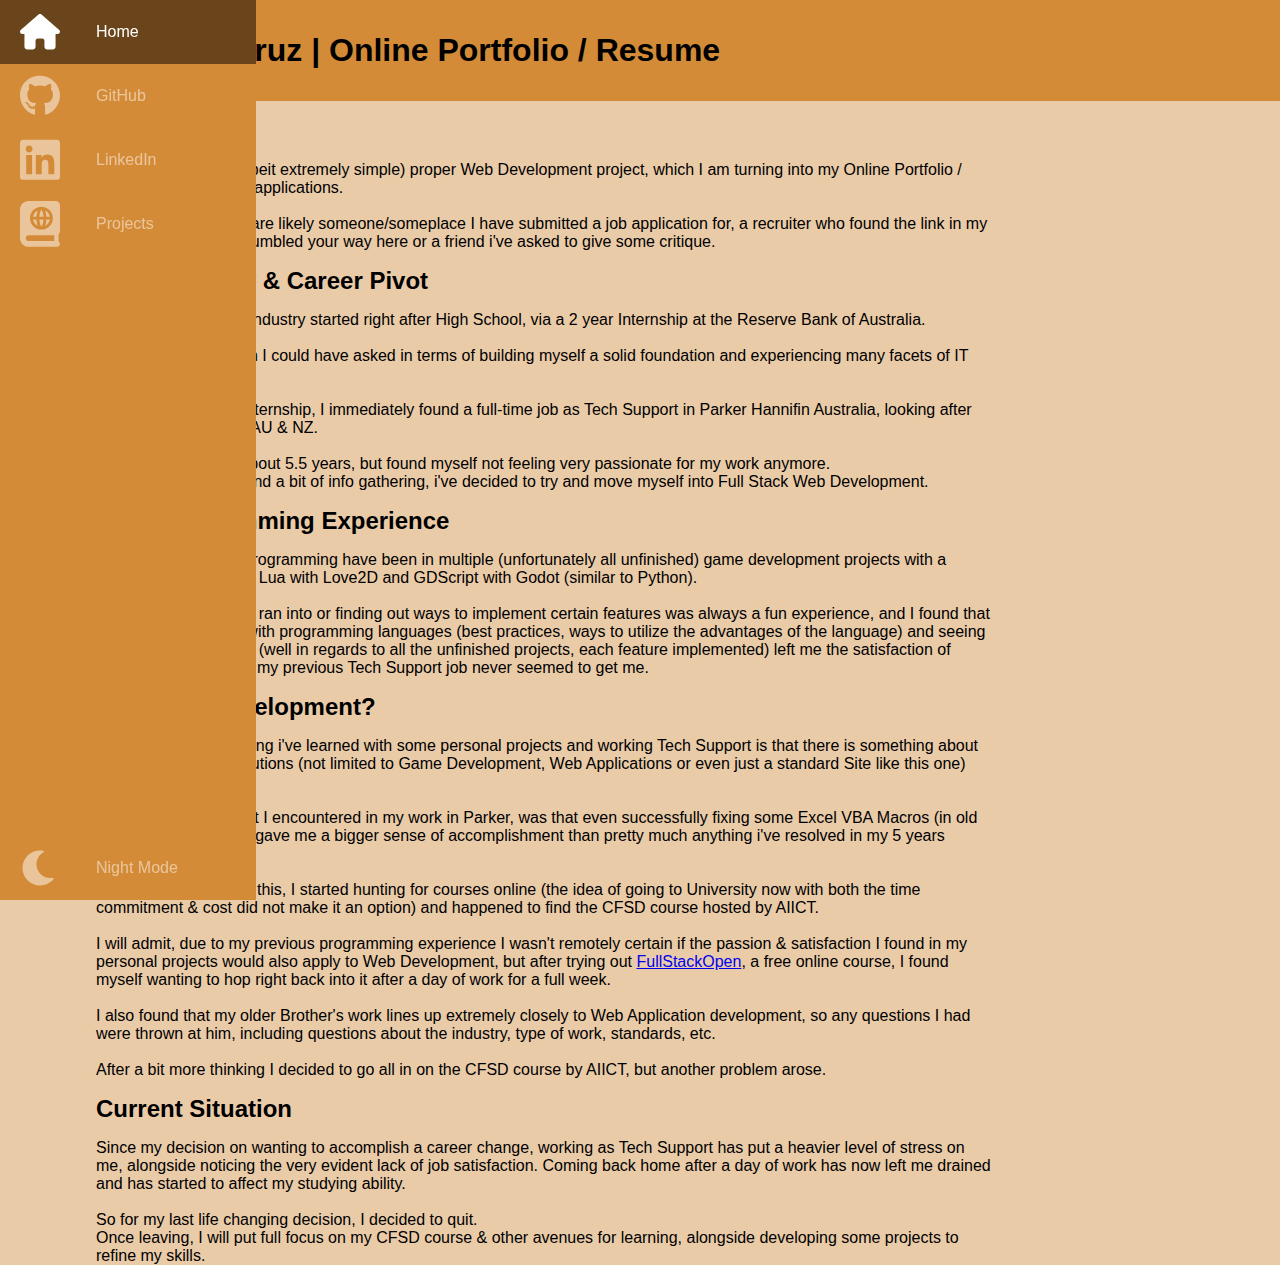
<file: index.html>
<!DOCTYPE html>
<html lang="en">

<head>
  <meta charset="UTF-8">
  <meta http-equiv="X-UA-Compatible" content="IE=edge">
  <meta name="viewport" content="width=device-width, initial-scale=1.0">
  <title>Homepage | Ben De Cruz</title>
  <link rel="stylesheet" type="text/css" href="css/style.css" />
</head>

<body>

  <nav class="navbar">
    <ul class="navbar-nav">
      <li class="nav-item">
        <a href="#" class="nav-link active">
          <svg xmlns="http://www.w3.org/2000/svg" viewBox="0 0 576 512">
            <!--! Font Awesome Pro 6.1.2 by @fontawesome - https://fontawesome.com License - https://fontawesome.com/license (Commercial License) Copyright 2022 Fonticons, Inc. -->
            <path
              d="M575.8 255.5C575.8 273.5 560.8 287.6 543.8 287.6H511.8L512.5 447.7C512.5 450.5 512.3 453.1 512 455.8V472C512 494.1 494.1 512 472 512H456C454.9 512 453.8 511.1 452.7 511.9C451.3 511.1 449.9 512 448.5 512H392C369.9 512 352 494.1 352 472V384C352 366.3 337.7 352 320 352H256C238.3 352 224 366.3 224 384V472C224 494.1 206.1 512 184 512H128.1C126.6 512 125.1 511.9 123.6 511.8C122.4 511.9 121.2 512 120 512H104C81.91 512 64 494.1 64 472V360C64 359.1 64.03 358.1 64.09 357.2V287.6H32.05C14.02 287.6 0 273.5 0 255.5C0 246.5 3.004 238.5 10.01 231.5L266.4 8.016C273.4 1.002 281.4 0 288.4 0C295.4 0 303.4 2.004 309.5 7.014L564.8 231.5C572.8 238.5 576.9 246.5 575.8 255.5L575.8 255.5z" />
          </svg>
          <span class="link-text">Home</span>
        </a>
      </li>
      <li class="nav-item">
        <a href="https://github.com/bendecruz745" class="nav-link">
          <svg xmlns="http://www.w3.org/2000/svg" viewBox="0 0 496 512">
            <!--! Font Awesome Pro 6.1.2 by @fontawesome - https://fontawesome.com License - https://fontawesome.com/license (Commercial License) Copyright 2022 Fonticons, Inc. -->
            <path
              d="M165.9 397.4c0 2-2.3 3.6-5.2 3.6-3.3.3-5.6-1.3-5.6-3.6 0-2 2.3-3.6 5.2-3.6 3-.3 5.6 1.3 5.6 3.6zm-31.1-4.5c-.7 2 1.3 4.3 4.3 4.9 2.6 1 5.6 0 6.2-2s-1.3-4.3-4.3-5.2c-2.6-.7-5.5.3-6.2 2.3zm44.2-1.7c-2.9.7-4.9 2.6-4.6 4.9.3 2 2.9 3.3 5.9 2.6 2.9-.7 4.9-2.6 4.6-4.6-.3-1.9-3-3.2-5.9-2.9zM244.8 8C106.1 8 0 113.3 0 252c0 110.9 69.8 205.8 169.5 239.2 12.8 2.3 17.3-5.6 17.3-12.1 0-6.2-.3-40.4-.3-61.4 0 0-70 15-84.7-29.8 0 0-11.4-29.1-27.8-36.6 0 0-22.9-15.7 1.6-15.4 0 0 24.9 2 38.6 25.8 21.9 38.6 58.6 27.5 72.9 20.9 2.3-16 8.8-27.1 16-33.7-55.9-6.2-112.3-14.3-112.3-110.5 0-27.5 7.6-41.3 23.6-58.9-2.6-6.5-11.1-33.3 2.6-67.9 20.9-6.5 69 27 69 27 20-5.6 41.5-8.5 62.8-8.5s42.8 2.9 62.8 8.5c0 0 48.1-33.6 69-27 13.7 34.7 5.2 61.4 2.6 67.9 16 17.7 25.8 31.5 25.8 58.9 0 96.5-58.9 104.2-114.8 110.5 9.2 7.9 17 22.9 17 46.4 0 33.7-.3 75.4-.3 83.6 0 6.5 4.6 14.4 17.3 12.1C428.2 457.8 496 362.9 496 252 496 113.3 383.5 8 244.8 8zM97.2 352.9c-1.3 1-1 3.3.7 5.2 1.6 1.6 3.9 2.3 5.2 1 1.3-1 1-3.3-.7-5.2-1.6-1.6-3.9-2.3-5.2-1zm-10.8-8.1c-.7 1.3.3 2.9 2.3 3.9 1.6 1 3.6.7 4.3-.7.7-1.3-.3-2.9-2.3-3.9-2-.6-3.6-.3-4.3.7zm32.4 35.6c-1.6 1.3-1 4.3 1.3 6.2 2.3 2.3 5.2 2.6 6.5 1 1.3-1.3.7-4.3-1.3-6.2-2.2-2.3-5.2-2.6-6.5-1zm-11.4-14.7c-1.6 1-1.6 3.6 0 5.9 1.6 2.3 4.3 3.3 5.6 2.3 1.6-1.3 1.6-3.9 0-6.2-1.4-2.3-4-3.3-5.6-2z" />
          </svg>
          <span class="link-text">GitHub</span>
        </a>
      </li>
      <li class="nav-item">
        <a href="https://www.linkedin.com/in/bendecruz/" class="nav-link">
          <svg xmlns="http://www.w3.org/2000/svg" viewBox="0 0 448 512">
            <!--! Font Awesome Pro 6.1.2 by @fontawesome - https://fontawesome.com License - https://fontawesome.com/license (Commercial License) Copyright 2022 Fonticons, Inc. -->
            <path
              d="M416 32H31.9C14.3 32 0 46.5 0 64.3v383.4C0 465.5 14.3 480 31.9 480H416c17.6 0 32-14.5 32-32.3V64.3c0-17.8-14.4-32.3-32-32.3zM135.4 416H69V202.2h66.5V416zm-33.2-243c-21.3 0-38.5-17.3-38.5-38.5S80.9 96 102.2 96c21.2 0 38.5 17.3 38.5 38.5 0 21.3-17.2 38.5-38.5 38.5zm282.1 243h-66.4V312c0-24.8-.5-56.7-34.5-56.7-34.6 0-39.9 27-39.9 54.9V416h-66.4V202.2h63.7v29.2h.9c8.9-16.8 30.6-34.5 62.9-34.5 67.2 0 79.7 44.3 79.7 101.9V416z" />
          </svg>
          <span class="link-text">LinkedIn</span>
        </a>
      </li>
      <li class="nav-item">
        <a href="projects.html" class="nav-link">
          <svg xmlns="http://www.w3.org/2000/svg" viewBox="0 0 448 512">
            <!--! Font Awesome Pro 6.1.2 by @fontawesome - https://fontawesome.com License - https://fontawesome.com/license (Commercial License) Copyright 2022 Fonticons, Inc. -->
            <path
              d="M240 97.25C232.3 104.8 219.3 131.8 216.6 176h46.88C260.8 131.8 247.8 104.8 240 97.25zM334.4 176c-5.25-31.25-25.62-57.13-53.25-70.38C288.8 124.6 293.8 149 295.3 176H334.4zM334.4 208h-39.13c-1.5 27-6.5 51.38-14.12 70.38C308.8 265.1 329.1 239.3 334.4 208zM263.4 208H216.5C219.3 252.3 232.3 279.3 240 286.8C247.8 279.3 260.8 252.3 263.4 208zM198.9 105.6C171.3 118.9 150.9 144.8 145.6 176h39.13C186.3 149 191.3 124.6 198.9 105.6zM448 336v-288C448 21.49 426.5 0 400 0H96C42.98 0 0 42.98 0 96v320c0 53.02 42.98 96 96 96h320c17.67 0 32-14.33 32-32c0-11.72-6.607-21.52-16-27.1v-81.36C441.8 362.8 448 350.2 448 336zM240 64c70.75 0 128 57.25 128 128s-57.25 128-128 128s-128-57.25-128-128S169.3 64 240 64zM384 448H96c-17.67 0-32-14.33-32-32c0-17.67 14.33-32 32-32h288V448zM198.9 278.4C191.3 259.4 186.3 235 184.8 208H145.6C150.9 239.3 171.3 265.1 198.9 278.4z" />
          </svg>
          <span class="link-text">Projects</span>
        </a>
      </li>
      <li class="nav-item">
        <a href="#" class="nav-link">
          <svg xmlns="http://www.w3.org/2000/svg" viewBox="0 0 512 512">
            <!--! Font Awesome Pro 6.1.2 by @fontawesome - https://fontawesome.com License - https://fontawesome.com/license (Commercial License) Copyright 2022 Fonticons, Inc. -->
            <path
              d="M32 256c0-123.8 100.3-224 223.8-224c11.36 0 29.7 1.668 40.9 3.746c9.616 1.777 11.75 14.63 3.279 19.44C245 86.5 211.2 144.6 211.2 207.8c0 109.7 99.71 193 208.3 172.3c9.561-1.805 16.28 9.324 10.11 16.95C387.9 448.6 324.8 480 255.8 480C132.1 480 32 379.6 32 256z" />
          </svg>
          <span class="link-text">Night Mode</span>
        </a>
      </li>


    </ul>

  </nav>

  <header>
    <h1>Ben De Cruz | Online Portfolio / Resume</h1>
  </header>

  <main>
    
    <h2>Welcome!</h2>
    This site is my first (albeit extremely simple) proper Web Development project, which I am turning into my Online
    Portfolio / Resume for
    future job applications. <br> <br>
    Those of you reading are likely someone/someplace I have submitted a job application for, a recruiter who found the
    link in my LinkedIn, somehow stumbled your way here or a friend i've asked to give some critique. <br>

    <h2>IT Job History & Career Pivot</h2>
    My jouney into the IT Industry started right after High School, via a 2 year Internship at the Reserve Bank of
    Australia. <br> <br>
    It was much more than I could have asked in terms of building myself a solid foundation and experiencing many facets
    of IT Infrastructure. <br> <br>
    After completing my internship, I immediately found a full-time job as Tech Support in Parker Hannifin Australia,
    looking after around 500~ users in AU & NZ. <br><br>

    I've worked here for about 5.5 years, but found myself not feeling very passionate for my work anymore. <br>
    So after researching and a bit of info gathering, i've decided to try and move myself into Full Stack Web
    Development. <br>

    <h2>Prior Programming Experience</h2>
    My main experience programming have been in multiple (unfortunately all unfinished) game development projects with a
    friend, notably utilizing Lua with Love2D and GDScript with Godot (similar to Python). <br> <br>

    Solving issues that we ran into or finding out ways to implement certain features was always a fun experience, and I
    found that acquiring
    knowledge with programming languages (best practices, ways to utilize the advantages of the language) and seeing the
    completed product (well in regards to all the unfinished projects, each feature implemented)
    left me the satisfaction of solving a problem that my previous Tech Support job never seemed to get me. <br>

    <h2>Why Web Development?</h2>

    To start off with, the thing i've learned with some personal projects and working Tech Support is that there is
    something about coding and finding solutions (not limited to Game Development, Web Applications or even just a
    standard Site like this one) quite satisfying. <br> <br>
    An example of this that I encountered in my work in Parker, was that even successfully fixing some Excel VBA Macros
    (in old legacy Spreadsheets) gave me a bigger sense of accomplishment than pretty much anything i've resolved in my
    5 years working tech support. <br> <br>

    When I finally realised this, I started hunting for courses online (the idea of going to University now with both
    the time commitment & cost did not make it an option) and happened to find the CFSD course hosted by AIICT. <br>
    <br>
    I will admit, due to my previous programming experience I wasn't remotely certain if the passion & satisfaction I
    found in my personal projects would also apply to Web Development, but after trying out <a
      href="https://fullstackopen.com/">FullStackOpen</a>,
    a free online course, I found myself wanting to hop right back into it after a day of work for a full week.<br> <br>
    I also found that my older Brother's work lines up extremely closely to Web Application development, so any
    questions I had were thrown at him, including questions about the industry, type of work, standards, etc. <br><br>

    After a bit more thinking I decided to go all in on the CFSD course by AIICT, but another problem arose. <br>

    <h2>Current Situation</h2>

    Since my decision on wanting to accomplish a career change, working as Tech Support has put a heavier level of
    stress on me, alongside noticing the very evident lack of job satisfaction.
    Coming back home after a day of work has now left me drained and has started to affect my studying ability.<br> <br>

    So for my last life changing decision, I decided to quit. <br>
    Once leaving, I will put full focus on my CFSD course & other avenues for learning, alongside developing some
    projects to refine my skills.
  </main>

  <footer>

  </footer>


</body>

</html>
</file>
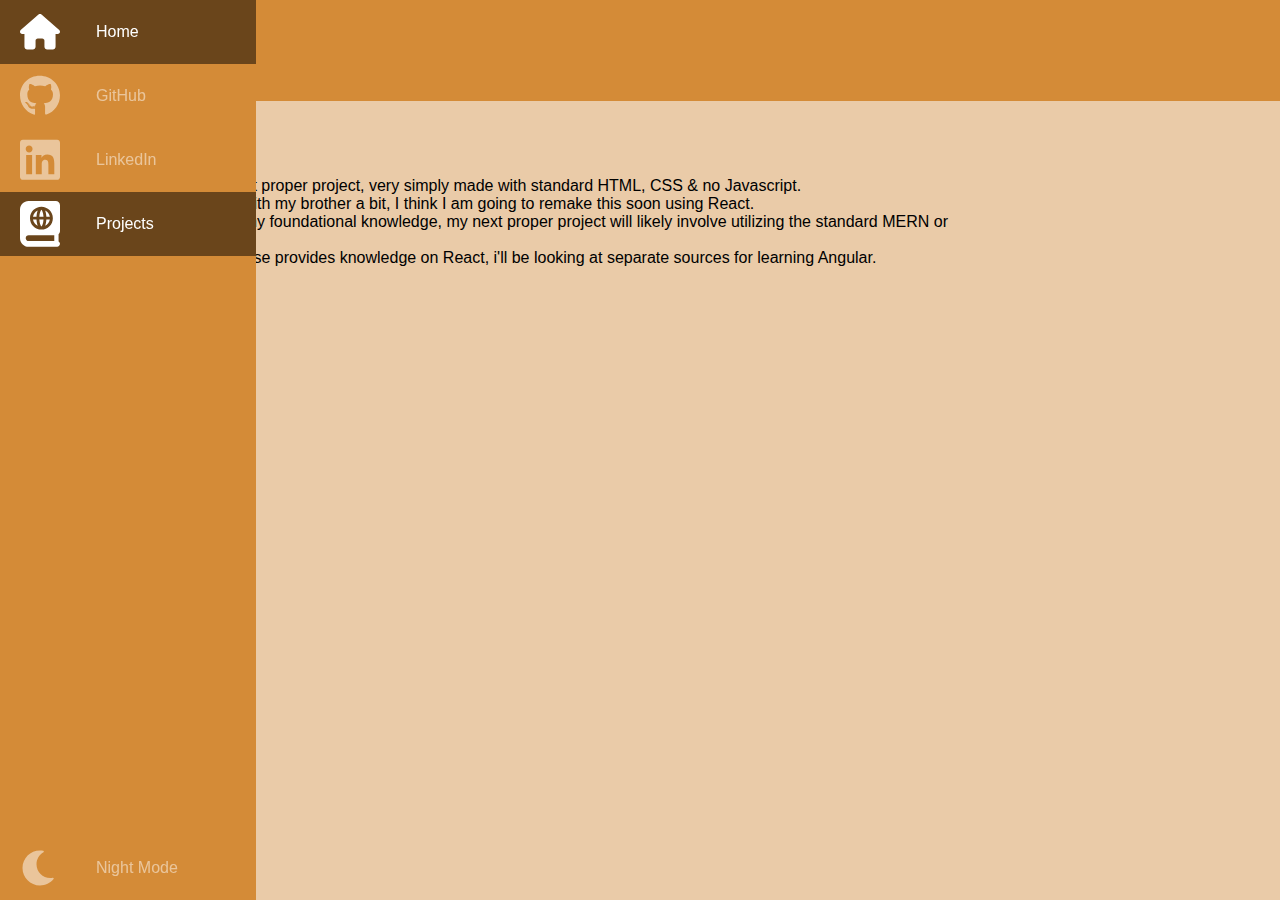
<file: projects.html>
<!DOCTYPE html>
<html lang="en">

<head>
  <meta charset="UTF-8">
  <meta http-equiv="X-UA-Compatible" content="IE=edge">
  <meta name="viewport" content="width=device-width, initial-scale=1.0, maximum-scale=1.0">
  <title>Projects | Ben De Cruz</title>
  <link rel="stylesheet" href="css/style.css">
</head>

<body>

  <nav class="navbar">
    <ul class="navbar-nav">
      <li class="nav-item">
        <a href="index.html" class="nav-link">
          <svg xmlns="http://www.w3.org/2000/svg" viewBox="0 0 576 512">
            <!--! Font Awesome Pro 6.1.2 by @fontawesome - https://fontawesome.com License - https://fontawesome.com/license (Commercial License) Copyright 2022 Fonticons, Inc. -->
            <path
              d="M575.8 255.5C575.8 273.5 560.8 287.6 543.8 287.6H511.8L512.5 447.7C512.5 450.5 512.3 453.1 512 455.8V472C512 494.1 494.1 512 472 512H456C454.9 512 453.8 511.1 452.7 511.9C451.3 511.1 449.9 512 448.5 512H392C369.9 512 352 494.1 352 472V384C352 366.3 337.7 352 320 352H256C238.3 352 224 366.3 224 384V472C224 494.1 206.1 512 184 512H128.1C126.6 512 125.1 511.9 123.6 511.8C122.4 511.9 121.2 512 120 512H104C81.91 512 64 494.1 64 472V360C64 359.1 64.03 358.1 64.09 357.2V287.6H32.05C14.02 287.6 0 273.5 0 255.5C0 246.5 3.004 238.5 10.01 231.5L266.4 8.016C273.4 1.002 281.4 0 288.4 0C295.4 0 303.4 2.004 309.5 7.014L564.8 231.5C572.8 238.5 576.9 246.5 575.8 255.5L575.8 255.5z" />
          </svg>
          <span class="link-text">Home</span>
        </a>
      </li>
      <li class="nav-item">
        <a href="https://github.com/bendecruz745" class="nav-link">
          <svg xmlns="http://www.w3.org/2000/svg" viewBox="0 0 496 512">
            <!--! Font Awesome Pro 6.1.2 by @fontawesome - https://fontawesome.com License - https://fontawesome.com/license (Commercial License) Copyright 2022 Fonticons, Inc. -->
            <path
              d="M165.9 397.4c0 2-2.3 3.6-5.2 3.6-3.3.3-5.6-1.3-5.6-3.6 0-2 2.3-3.6 5.2-3.6 3-.3 5.6 1.3 5.6 3.6zm-31.1-4.5c-.7 2 1.3 4.3 4.3 4.9 2.6 1 5.6 0 6.2-2s-1.3-4.3-4.3-5.2c-2.6-.7-5.5.3-6.2 2.3zm44.2-1.7c-2.9.7-4.9 2.6-4.6 4.9.3 2 2.9 3.3 5.9 2.6 2.9-.7 4.9-2.6 4.6-4.6-.3-1.9-3-3.2-5.9-2.9zM244.8 8C106.1 8 0 113.3 0 252c0 110.9 69.8 205.8 169.5 239.2 12.8 2.3 17.3-5.6 17.3-12.1 0-6.2-.3-40.4-.3-61.4 0 0-70 15-84.7-29.8 0 0-11.4-29.1-27.8-36.6 0 0-22.9-15.7 1.6-15.4 0 0 24.9 2 38.6 25.8 21.9 38.6 58.6 27.5 72.9 20.9 2.3-16 8.8-27.1 16-33.7-55.9-6.2-112.3-14.3-112.3-110.5 0-27.5 7.6-41.3 23.6-58.9-2.6-6.5-11.1-33.3 2.6-67.9 20.9-6.5 69 27 69 27 20-5.6 41.5-8.5 62.8-8.5s42.8 2.9 62.8 8.5c0 0 48.1-33.6 69-27 13.7 34.7 5.2 61.4 2.6 67.9 16 17.7 25.8 31.5 25.8 58.9 0 96.5-58.9 104.2-114.8 110.5 9.2 7.9 17 22.9 17 46.4 0 33.7-.3 75.4-.3 83.6 0 6.5 4.6 14.4 17.3 12.1C428.2 457.8 496 362.9 496 252 496 113.3 383.5 8 244.8 8zM97.2 352.9c-1.3 1-1 3.3.7 5.2 1.6 1.6 3.9 2.3 5.2 1 1.3-1 1-3.3-.7-5.2-1.6-1.6-3.9-2.3-5.2-1zm-10.8-8.1c-.7 1.3.3 2.9 2.3 3.9 1.6 1 3.6.7 4.3-.7.7-1.3-.3-2.9-2.3-3.9-2-.6-3.6-.3-4.3.7zm32.4 35.6c-1.6 1.3-1 4.3 1.3 6.2 2.3 2.3 5.2 2.6 6.5 1 1.3-1.3.7-4.3-1.3-6.2-2.2-2.3-5.2-2.6-6.5-1zm-11.4-14.7c-1.6 1-1.6 3.6 0 5.9 1.6 2.3 4.3 3.3 5.6 2.3 1.6-1.3 1.6-3.9 0-6.2-1.4-2.3-4-3.3-5.6-2z" />
          </svg>
          <span class="link-text">GitHub</span>
        </a>
      </li>
      <li class="nav-item">
        <a href="https://www.linkedin.com/in/bendecruz/" class="nav-link">
          <svg xmlns="http://www.w3.org/2000/svg" viewBox="0 0 448 512">
            <!--! Font Awesome Pro 6.1.2 by @fontawesome - https://fontawesome.com License - https://fontawesome.com/license (Commercial License) Copyright 2022 Fonticons, Inc. -->
            <path
              d="M416 32H31.9C14.3 32 0 46.5 0 64.3v383.4C0 465.5 14.3 480 31.9 480H416c17.6 0 32-14.5 32-32.3V64.3c0-17.8-14.4-32.3-32-32.3zM135.4 416H69V202.2h66.5V416zm-33.2-243c-21.3 0-38.5-17.3-38.5-38.5S80.9 96 102.2 96c21.2 0 38.5 17.3 38.5 38.5 0 21.3-17.2 38.5-38.5 38.5zm282.1 243h-66.4V312c0-24.8-.5-56.7-34.5-56.7-34.6 0-39.9 27-39.9 54.9V416h-66.4V202.2h63.7v29.2h.9c8.9-16.8 30.6-34.5 62.9-34.5 67.2 0 79.7 44.3 79.7 101.9V416z" />
          </svg>
          <span class="link-text">LinkedIn</span>
        </a>
      </li>
      <li class="nav-item">
        <a href="projects.html" class="nav-link active">
          <svg xmlns="http://www.w3.org/2000/svg" viewBox="0 0 448 512">
            <!--! Font Awesome Pro 6.1.2 by @fontawesome - https://fontawesome.com License - https://fontawesome.com/license (Commercial License) Copyright 2022 Fonticons, Inc. -->
            <path
              d="M240 97.25C232.3 104.8 219.3 131.8 216.6 176h46.88C260.8 131.8 247.8 104.8 240 97.25zM334.4 176c-5.25-31.25-25.62-57.13-53.25-70.38C288.8 124.6 293.8 149 295.3 176H334.4zM334.4 208h-39.13c-1.5 27-6.5 51.38-14.12 70.38C308.8 265.1 329.1 239.3 334.4 208zM263.4 208H216.5C219.3 252.3 232.3 279.3 240 286.8C247.8 279.3 260.8 252.3 263.4 208zM198.9 105.6C171.3 118.9 150.9 144.8 145.6 176h39.13C186.3 149 191.3 124.6 198.9 105.6zM448 336v-288C448 21.49 426.5 0 400 0H96C42.98 0 0 42.98 0 96v320c0 53.02 42.98 96 96 96h320c17.67 0 32-14.33 32-32c0-11.72-6.607-21.52-16-27.1v-81.36C441.8 362.8 448 350.2 448 336zM240 64c70.75 0 128 57.25 128 128s-57.25 128-128 128s-128-57.25-128-128S169.3 64 240 64zM384 448H96c-17.67 0-32-14.33-32-32c0-17.67 14.33-32 32-32h288V448zM198.9 278.4C191.3 259.4 186.3 235 184.8 208H145.6C150.9 239.3 171.3 265.1 198.9 278.4z" />
          </svg>
          <span class="link-text">Projects</span>
        </a>
      </li>
      <li class="nav-item">
        <a href="#" class="nav-link">
          <svg xmlns="http://www.w3.org/2000/svg" viewBox="0 0 512 512">
            <!--! Font Awesome Pro 6.1.2 by @fontawesome - https://fontawesome.com License - https://fontawesome.com/license (Commercial License) Copyright 2022 Fonticons, Inc. -->
            <path
              d="M32 256c0-123.8 100.3-224 223.8-224c11.36 0 29.7 1.668 40.9 3.746c9.616 1.777 11.75 14.63 3.279 19.44C245 86.5 211.2 144.6 211.2 207.8c0 109.7 99.71 193 208.3 172.3c9.561-1.805 16.28 9.324 10.11 16.95C387.9 448.6 324.8 480 255.8 480C132.1 480 32 379.6 32 256z" />
          </svg>
          <span class="link-text">Night Mode</span>
        </a>
      </li>


    </ul>

  </nav>

  <header>
    <h1>Projects</h1>
  </header>

  <main>
    <h2>This Website</h2>
    <p>
      This website is my first proper project, very simply made with standard HTML, CSS & no Javascript.<br>
      Though after talking with my brother a bit, I think I am going to remake this soon using React. <br>
      More of a test run of my foundational knowledge, my next proper project will likely involve utilizing the standard MERN or MEAN stack. <br>
      Though since my course provides knowledge on React, i'll be looking at separate sources for learning Angular.
    </p>
  </main>

  <footer>

  </footer>


</body>

</html>
</file>
<file: css/style.css>
* {
  font-family: Arial, Helvetica, sans-serif;
}

:root {
  font-size: 16px;
  --text-primary: #ffffff;
  --text-secondary: #ececec;
  --bg-primary: #D48B37;
  --bg-secondary: #8F4E25;
}

header {
  background-color: var(--bg-primary);
}

main {
  margin-left: 5rem;
  padding-left: 1rem;
  width: 70%;
}

h1 {
  margin: 0;
  padding: 1rem;
}

h2 {
  margin: 0;
  padding-top: 1rem;
  padding-bottom: 1rem;
}

body {
  background-color: #d79e5c88;
  margin: 0;
  padding: 0;
  width: 100%;
}

body::-webkit-scrollbar {
  width: 0.25rem;
}

body::-webkit-scrollbar-track {
  background: #1e1e24;
}

body::-webkit-scrollbar-thumb {
  background: #6649b8;
}

.navbar {
  height: 100vh;
  position: fixed;
  background-color: var(--bg-primary);
  overflow: hidden;
  transition: width 200ms ease;
}

.navbar:hover {
  width: 16rem;
}

.navbar:hover .link-text {
  display: block;
}

.nav-link {
  display: flex;
  align-items: center;
  height: 4rem;
  color: var(--text-primary);
  text-decoration: none;
  filter: opacity(0.5);
  transition: 300ms;
}

.nav-link:hover {
  filter: opacity(1);
  background: rgba(0, 0, 0, 0.5);
}

.nav-link svg {
  min-width: 2.5rem;
  width: 2.5rem;
  margin: 0 1.25rem;
  fill: #fff;

}

.nav-item {
  width: 100%;
}

.nav-item:last-child {
  margin-top: auto;
}


header {
  margin-left: 5rem;
  padding: 1rem;
}

.navbar-nav {
  list-style: none;
  padding: 0;
  margin: 0;
  display: flex;
  flex-direction: column;
  align-items: center;
  height: 100%;
}

.link-text {
  display: none;
  margin-left: 1rem;
}



.active {
  filter: opacity(1);
  background: rgba(0, 0, 0, 0.5);
}






/* For Smaller Screens */

@media only screen and (max-width: 600px) {

  .navbar {
    height: 100%;
    width: 3rem;
    transition: width 0ms ease;
  }

  .nav-link svg {
    min-width: 1.5rem;
    width: 1.5rem;
    margin: 0 .75rem;
    fill: #fff;
  
  }

  .navbar:hover {
    width: 12rem;
  }

  header {
    margin-left: 3rem;
  }

  main {
    width: auto;
    margin-left: 3rem;
  }
}


/* For Larger Screens */

@media only screen and (min-width: 600px) {
  .navbar {
    top: 0;
    width: 5rem;
  }
}
</file>
